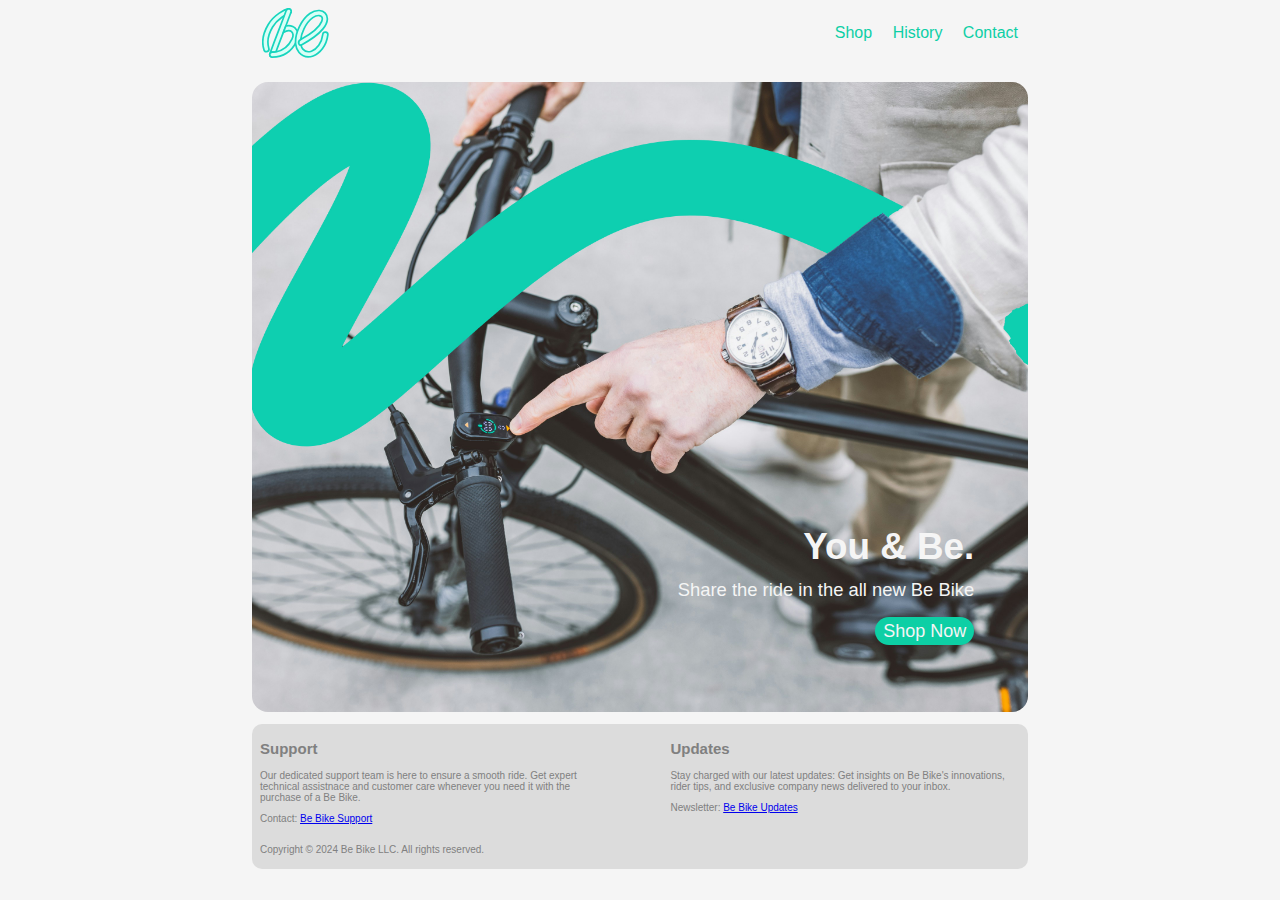
<file: Index.html>
<!DOCTYPE html>
<html>
    <head>
        <link href="global.css" type="text/css" rel="stylesheet">
        <link href="Index.css" type="text/css" rel="stylesheet">
        <meta name="viewport" content="width=device-width, initial-scale=1.0">
        <title>Be Bikes</title>
    </head>
    <body>
        <header>
            <nav>
                <a href="Index.html"><img src="belogo.svg" alt="be logo" width="auto" height="50"></a>
                <ul>
                    <li><a href="Products.html" class="nav-li">Shop</a></li>
                    <li><a href="History.html" class="nav-li">History</a></li>
                    <li><a href="ContactUs.html" class="nav-li">Contact</a></li>
                </ul>
            </nav>
        </header>
        <div class="card">
            <img src="splash.jpeg" alt="a hand interacts with an e-bike's controller" id="splash-image"/>
            <div class="splash">
                <h1>You & Be.</h1>
                <p>Share the ride in the all new Be Bike<br><br><a href="Products.html">Shop Now</a></p>
            </div>
        </div>
    </body>
    <footer>
        <div class="foot">
            <div class="foot-div">
                <section class="foot-sec">
                    <h2>Support</h2>
                    <p>Our dedicated support team is here to ensure a smooth ride.
                        Get expert technical assistnace and customer care whenever you need it
                        with the purchase of a Be Bike.
                    </p>
                    <p>Contact: <a href="mailto:example@mail.com">Be Bike Support</a></p>
                </section>
                <section class="foot-sec">
                    <h2>Updates</h2>
                    <p>Stay charged with our latest updates: Get insights on Be Bike's innovations,
                        rider tips, and exclusive company news delivered to your inbox.
                    </p>
                    <p>Newsletter: <a href="#">Be Bike Updates</a></p>
                </section>
            </div>
            <p>Copyright © 2024 Be Bike LLC. All rights reserved.</p>
        </div>
    </footer>
</html>
</file>
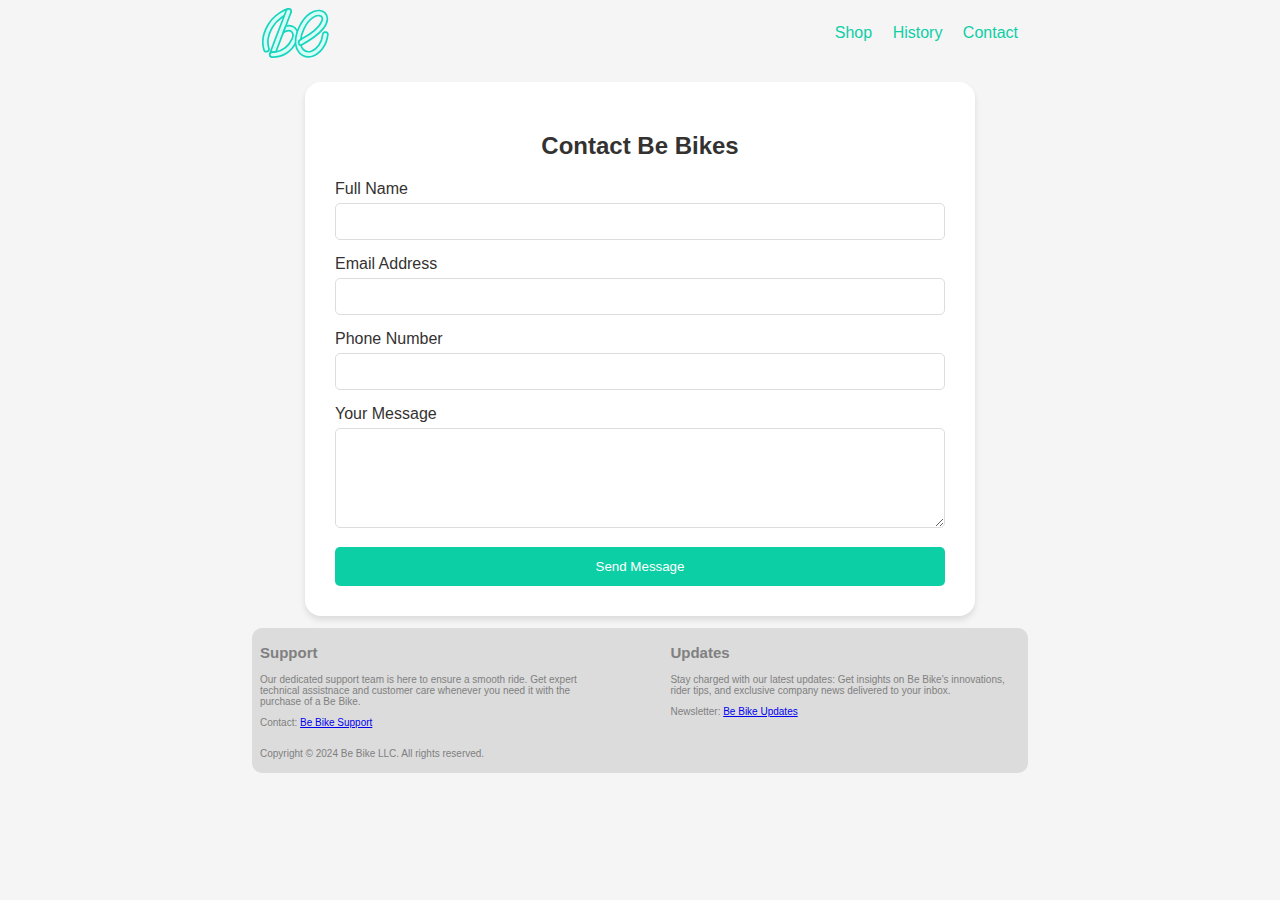
<file: ContactUs.html>
<!DOCTYPE html>
<html>
    <head>
        <link href="global.css" type="text/css" rel="stylesheet">
        <link href="contact.css" type="text/css" rel="stylesheet">
        <meta name="viewport" content="width=device-width, initial-scale=1.0">
        <title>Be Bikes</title>
    </head>
    <body>
        <header>
            <nav>
                <a href="Index.html"><img src="belogo.svg" alt="be logo" width="auto" height="50"></a>
                <ul>
                    <li><a href="Products.html" class="nav-li">Shop</a></li>
                    <li><a href="History.html" class="nav-li">History</a></li>
                    <li><a href="ContactUs.html" class="nav-li">Contact</a></li>
                </ul>
            </nav>
        </header>
        <section id="contact-form">
            <form class="contact-form">
                <h2>Contact Be Bikes</h2>
                <div class="form-group">
                    <label for="name">Full Name</label>
                    <input type="text" id="name" name="name" required>
                </div>
                <div class="form-group">
                    <label for="email">Email Address</label>
                    <input type="email" id="email" name="email" required>
                </div>
                <div class="form-group">
                    <label for="phone">Phone Number</label>
                    <input type="tel" id="phone" name="phone">
                </div>
                <div class="form-group">
                    <label for="message">Your Message</label>
                    <textarea id="message" name="message" required></textarea>
                </div>
                <button type="submit" class="submit-btn">Send Message</button>
            </form>
        </section>
    </body>
    <footer>
        <div class="foot">
            <div class="foot-div">
                <section class="foot-sec">
                    <h2>Support</h2>
                    <p>Our dedicated support team is here to ensure a smooth ride.
                        Get expert technical assistnace and customer care whenever you need it
                        with the purchase of a Be Bike.
                    </p>
                    <p>Contact: <a href="mailto:example@mail.com">Be Bike Support</a></p>
                </section>
                <section class="foot-sec">
                    <h2>Updates</h2>
                    <p>Stay charged with our latest updates: Get insights on Be Bike's innovations,
                        rider tips, and exclusive company news delivered to your inbox.
                    </p>
                    <p>Newsletter: <a href="#">Be Bike Updates</a></p>
                </section>
            </div>
            <p>Copyright © 2024 Be Bike LLC. All rights reserved.</p>
        </div>
    </footer>
</html>
</file>
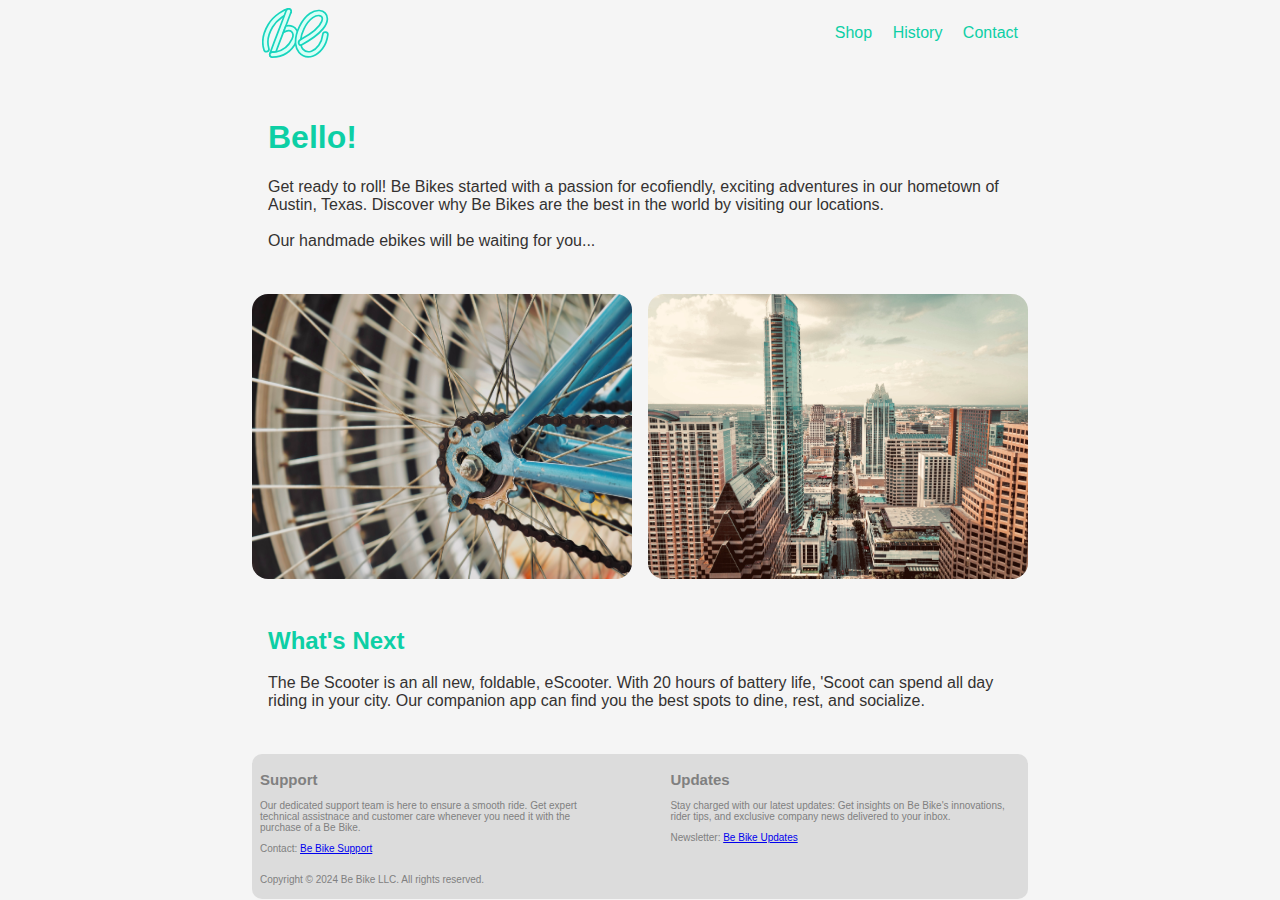
<file: History.html>
<!DOCTYPE html>
<html>
    <head>
        <link href="global.css" type="text/css" rel="stylesheet">
        <link href="history.css" type="text/css" rel="stylesheet">
        <meta name="viewport" content="width=device-width, initial-scale=1.0">
        <title>Be Bikes</title>
    </head>
    <body>
        <header>
            <nav>
                <a href="Index.html"><img src="belogo.svg" alt="be logo" width="auto" height="50"></a>
                <ul>
                    <li><a href="Products.html" class="nav-li">Shop</a></li>
                    <li><a href="History.html" class="nav-li">History</a></li>
                    <li><a href="ContactUs.html" class="nav-li">Contact</a></li>
                </ul>
            </nav>
        </header>
        <section id="about-us">
            <div class="card1">
                <h1 style="color: var(--main-color);">Bello!</h1>
                <p> Get ready to roll! Be Bikes started with a passion for 
                    ecofiendly, exciting adventures in our hometown of Austin, Texas.
                    Discover why Be Bikes are the best in the world by visiting our locations.
                    <br><br>Our handmade ebikes will be waiting for you...
                </p>
            </div>
            <div class="card2">
                <img src="about-bike.jpeg" alt="close up of a bike wheel" style="height: 100%;">
                <img src="about-austin.jpeg" alt="arial image of Austin, Texas">
            </div>
            <div class="card3">
                <h2 style="color: var(--main-color);">What's Next</h2>
                <p>The Be Scooter is an all new, foldable, eScooter. With 20 hours of battery life,
                    'Scoot can spend all day riding in your city. Our companion app can find you the
                    best spots to dine, rest, and socialize.
                </p>
            </div>
        </section>
    </body>
    <footer>
        <div class="foot">
            <div class="foot-div">
                <section class="foot-sec">
                    <h2>Support</h2>
                    <p>Our dedicated support team is here to ensure a smooth ride.
                        Get expert technical assistnace and customer care whenever you need it
                        with the purchase of a Be Bike.
                    </p>
                    <p>Contact: <a href="mailto:example@mail.com">Be Bike Support</a></p>
                </section>
                <section class="foot-sec">
                    <h2>Updates</h2>
                    <p>Stay charged with our latest updates: Get insights on Be Bike's innovations,
                        rider tips, and exclusive company news delivered to your inbox.
                    </p>
                    <p>Newsletter: <a href="#">Be Bike Updates</a></p>
                </section>
            </div>
            <p>Copyright © 2024 Be Bike LLC. All rights reserved.</p>
        </div>
    </footer>
</html>
</file>
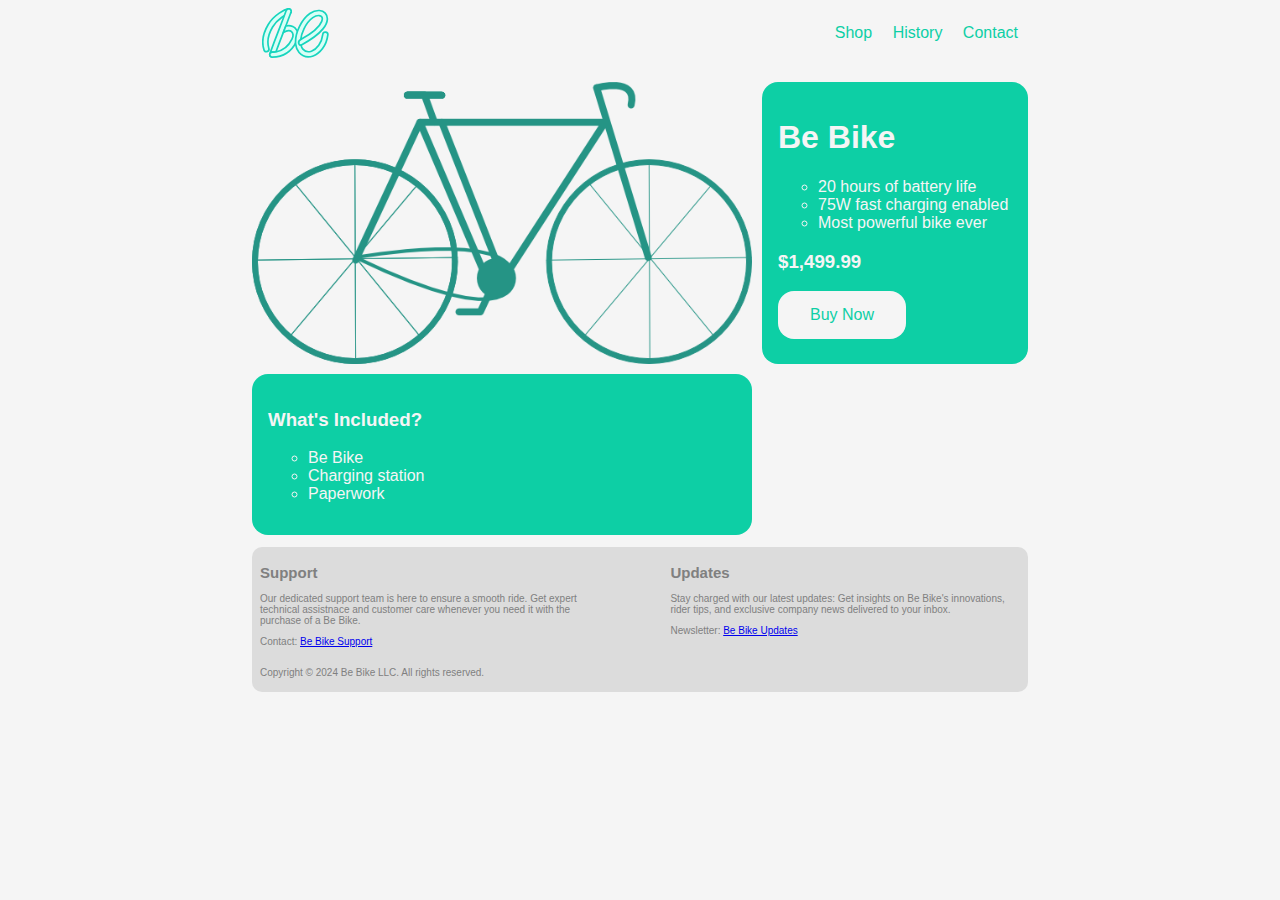
<file: Products.html>
<!DOCTYPE html>
<html>
    <head>
        <link href="global.css" type="text/css" rel="stylesheet">
        <link href="products.css" type="text/css" rel="stylesheet">
        <meta name="viewport" content="width=device-width, initial-scale=1.0">
        <title>Be Bikes</title>
    </head>
    <body>
        <header>
            <nav>
                <a href="Index.html"><img src="belogo.svg" alt="be logo" width="auto" height="50"></a>
                <ul>
                    <li><a href="Products.html" class="nav-li">Shop</a></li>
                    <li><a href="History.html" class="nav-li">History</a></li>
                    <li><a href="ContactUs.html" class="nav-li">Contact</a></li>
                </ul>
            </nav>
        </header>
        <section style="margin: 12px;">
            <div id="shop" class="grid-container">
                <img src="bike.png" alt="bike" class="left-column">
                <div class="right-column">
                    <h1>Be Bike</h1>
                    <ul>
                        <li>20 hours of battery life</li>
                        <li>75W fast charging enabled</li>
                        <li>Most powerful bike ever</li>
                    </ul>
                    <h3>$1,499.99</h3>
                    <button>Buy Now</button>
                </div>
                <div class="box">
                    <h3>What's Included?</h3>
                    <ul>
                        <li>Be Bike</li>
                        <li>Charging station</li>
                        <li>Paperwork</li>
                    </ul>
                </div>
            </div>
        </section>
    </body>
    <footer>
        <div class="foot">
            <div class="foot-div">
                <section class="foot-sec">
                    <h2>Support</h2>
                    <p>Our dedicated support team is here to ensure a smooth ride.
                        Get expert technical assistnace and customer care whenever you need it
                        with the purchase of a Be Bike.
                    </p>
                    <p>Contact: <a href="mailto:example@mail.com">Be Bike Support</a></p>
                </section>
                <section class="foot-sec">
                    <h2>Updates</h2>
                    <p>Stay charged with our latest updates: Get insights on Be Bike's innovations,
                        rider tips, and exclusive company news delivered to your inbox.
                    </p>
                    <p>Newsletter: <a href="#">Be Bike Updates</a></p>
                </section>
            </div>
            <p>Copyright © 2024 Be Bike LLC. All rights reserved.</p>
        </div>
    </footer>
</html>
</file>
<file: global.css>
:root {
    --main-color: #0dcfa5;
    --second-color: #0dcfa5; 
    --back-color: #f5f5f5;   
    --black: #343231;
}

html { overflow-x: hidden; overflow-y: scroll;}
body {
    height: 100vh; max-width: 800px;
    margin: 0 auto;

    background: var(--back-color);
    font-family: 'Segoe UI', Tahoma, Geneva, Verdana, sans-serif;
    color: var(--black);
}

nav {
    padding: 4px 8px;
    margin: 0 6px;
    display: flex;
    justify-content: space-between;
}
nav a {
    text-decoration: none;
    color: var(--main-color);
    padding: 4px 8px;
}
.nav-li {
    transition: background-color 0.4s ease-in-out;
    transition: color 0.4s ease-in-out;
    border-radius: 20em;
}
.nav-li:hover {
    color: var(--back-color);
    background-color: var(--second-color);
    border-radius: 20em;
}
nav li {
    display: inline-flex;
    list-style: none;
}

footer {
    font-size: 10px;
    max-width: 800px;
    color: gray;
    background-color: gainsboro;
    border-radius: 1em;
    padding: 4px 8px;
    margin: 12px;
}
.foot-div {
    display: inline-flex;
    justify-content: space-between;
}
.foot-sec {
    max-width: 46%;
}
</file>
<file: Index.css>
.card {
    position: relative;
    height: 70vh;
    max-width: 800px;
    border-radius: 0.5em;
    margin: 12px 12px 0 12px;
}
.card img {
    display: block;
    height: 100%;
    width: 100%;
    border-radius: 1em;
    object-fit: cover;
    z-index: 0;
}
.splash {
    position: absolute;
    text-align: right;
    height: auto;
    padding: 5px 15px;
    color: var(--black);
    color: var(--back-color);
    left: 25vw;
    font-size: 1.15rem;
    bottom: 7%; right: 5%;
    line-height: 1;
}
.splash h1 {
    line-height: 0.5;
}
.splash a {
    color: var(--back-color);
    background-color: var(--main-color);
    font-size: large;
    padding: 4px 8px;
    text-decoration: none;
    border-radius: 20em;
    line-height: 1.5;
}
</file>
<file: contact.css>
body {
    background-color: var(--back-color);
    justify-content: center;
    align-items: center;
    min-height: 100vh;
    margin: 0 auto;
}

.contact-form {
    background-color: #fff;
    padding: 30px;
    box-shadow: 0 4px 6px rgba(0, 0, 0, 0.1);
    width: 78%;
    max-width: 610px;
    border-radius: 1em;
    margin: 12px auto auto auto;
}
.contact-form h2 {
    text-align: center;
    color: var(--black);
    margin-bottom: 20px;
}
.form-group {
    margin-bottom: 15px;
}
.form-group label {
    display: block;
    margin-bottom: 5px;
    color: var(--black);
}

.form-group input,
.form-group textarea {
    width: 100%;
    padding: 10px;
    border: 1px solid #ddd;
    border-radius: 5px;
    box-sizing: border-box;
}
.form-group textarea {
    resize: vertical;
    min-height: 100px;
}
.submit-btn {
    color: white;
    border: none;
    width: 100%;
    padding: 12px;
    background-color: var(--main-color);
    border-radius: 5px;
    transition: background-color 0.3s ease;
    cursor: pointer;
}
.submit-btn:hover {
    background-color: var(--second-color);
}
</file>
<file: history.css>
.card1 {
    max-width: 800px;
    margin: 12px;
    padding: 1em;
    border-radius: 1em;
}
.card2 {
    display: grid;
    grid-template-columns: 1fr 1fr;
    gap: 1em;

    max-width: 800px;
    margin: 12px;
}
.card3 {
    max-width: 800px;
    border-radius: 1em;
    margin: 12px;
    padding: 1em;
}
.card2 img {
    object-fit: fill;
    max-width: 100%;
    width: 100%;
    border-radius: 1em;

}

@media (max-width: 760px) {
    .card2 {
        grid-template-columns: none;
        grid-template-rows: 1fr 1fr;
    }
}
</file>
<file: products.css>
.grid-container {
    display: grid;
    max-width: 800px;
    margin: 0 auto;
    grid-template-columns: 500px 1fr;
    gap: 10px;
}
.left-column {
    display: grid;
    grid-template-rows: 1fr 1fr;
    gap: 10px;
    max-width: 100%;
}
.box {
    background-color: var(--main-color);
    color: var(--back-color);
    max-width: 100%;
    border-radius: 1em;
    padding: 1em;
}
.right-column {
    background-color: var(--main-color);
    color: var(--back-color);
    border-radius: 1em;
    max-width: 100%;
    padding: 1em;
}
button {
    background-color: var(--back-color);
    border: none;
    color: var(--second-color);
    padding: 15px 32px;
    text-align: center;
    text-decoration: none;
    display: inline-block;
    border-radius: 1em;
    font-size: 16px;
}

li {
    list-style-type: circle;
}

@media (max-width: 760px){
    .grid-container {
        grid-template-columns: 100%;
        grid-template-rows: 1fr 1fr 1fr;
    }
}
</file>
